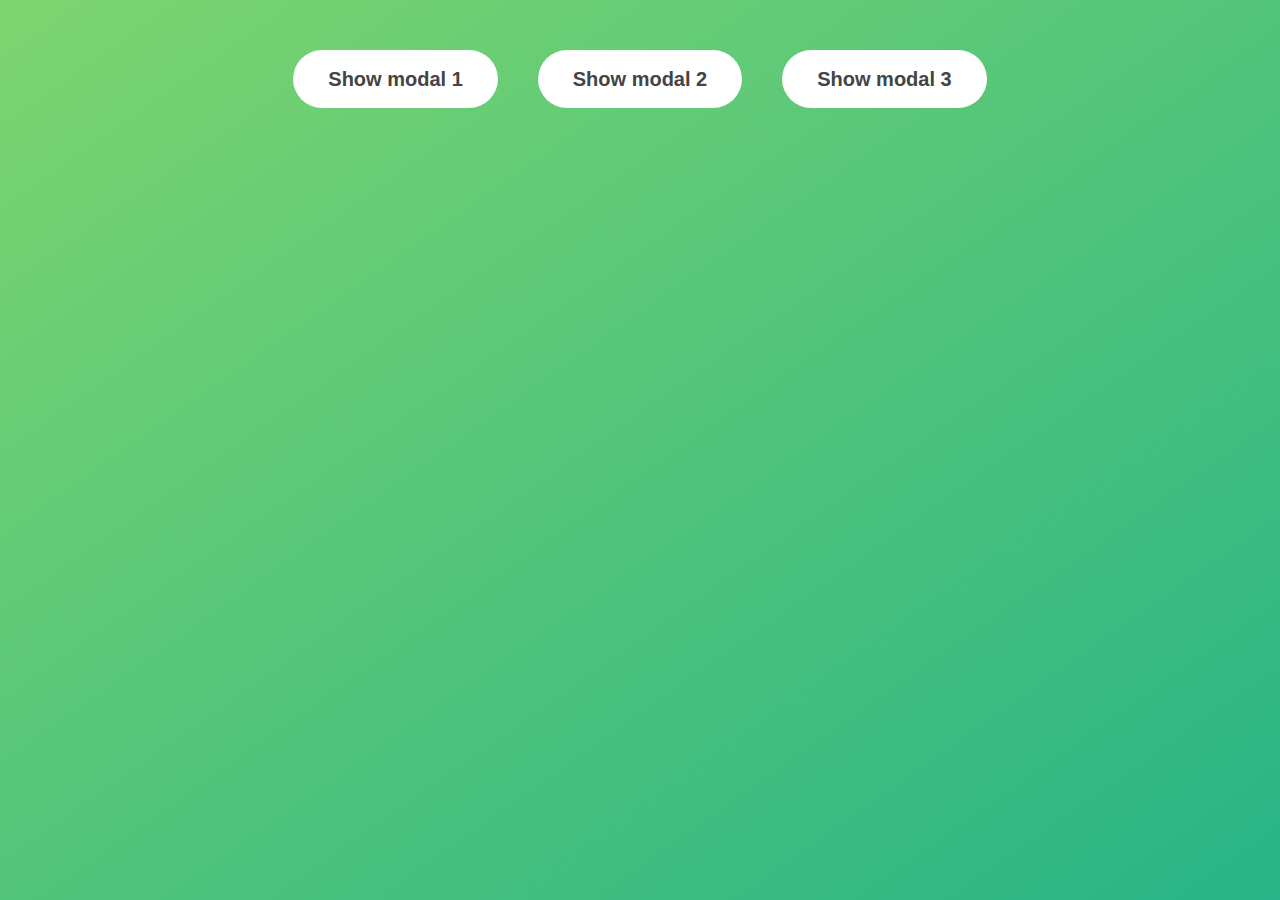
<file: Modal/index.html>
<!DOCTYPE html>
<html lang="en">

<head>
    <meta charset="UTF-8" />
    <meta name="viewport" content="width=device-width, initial-scale=1.0" />
    <meta http-equiv="X-UA-Compatible" content="ie=edge" />
    <link rel="stylesheet" href="style.css" />
    <title>Modal window</title>
</head>

<body>
    <button class="show-modal">Show modal 1</button>
    <button class="show-modal">Show modal 2</button>
    <button class="show-modal">Show modal 3</button>

    <div class="modal hidden">
        <button class="close-modal">&times;</button>
        <h1>I'm a modal window 😍</h1>
        <p>
            Lorem ipsum dolor sit amet, consectetur adipisicing elit, sed do eiusmod
            tempor incididunt ut labore et dolore magna aliqua. Ut enim ad minim
            veniam, quis nostrud exercitation ullamco laboris nisi ut aliquip ex ea
            commodo consequat. Duis aute irure dolor in reprehenderit in voluptate
            velit esse cillum dolore eu fugiat nulla pariatur. Excepteur sint
            occaecat cupidatat non proident, sunt in culpa qui officia deserunt
            mollit anim id est laborum.
        </p>
    </div>
    <div class="overlay hidden"></div>

    <script src="script.js"></script>
</body>

</html>
</file>
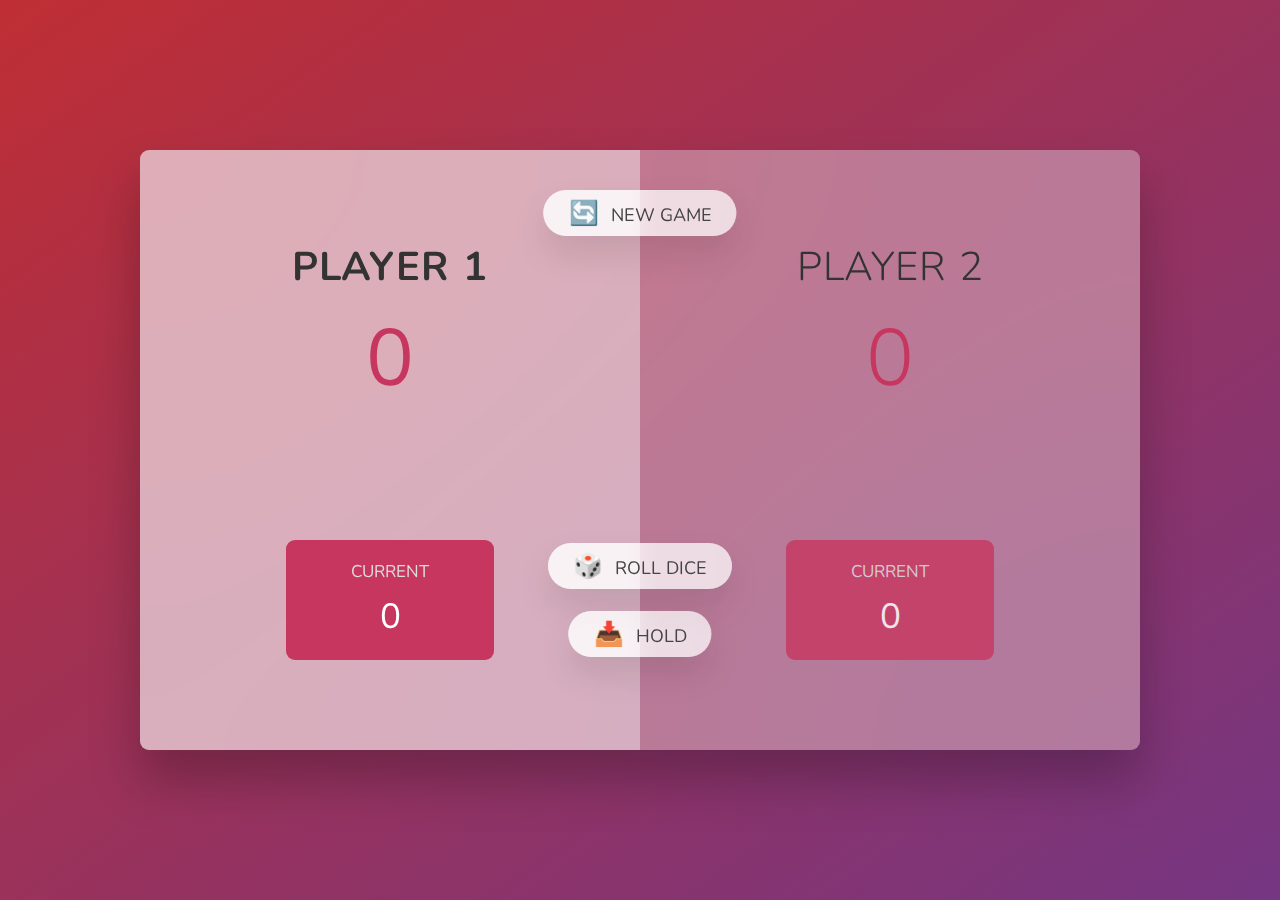
<file: Pig Game/index.html>
<!DOCTYPE html>
<html lang="en">

<head>
    <meta charset="UTF-8" />
    <meta name="viewport" content="width=device-width, initial-scale=1.0" />
    <meta http-equiv="X-UA-Compatible" content="ie=edge" />
    <link rel="stylesheet" href="style.css" />
    <title>Pig Game</title>
</head>

<body>
    <main>
        <section class="player player--0 player--active">
            <h2 class="name" id="name--0">Player 1</h2>
            <p class="score" id="score--0">43</p>
            <div class="current">
                <p class="current-label">Current</p>
                <p class="current-score" id="current--0">0</p>
            </div>
        </section>
        <section class="player player--1">
            <h2 class="name" id="name--1">Player 2</h2>
            <p class="score" id="score--1">24</p>
            <div class="current">
                <p class="current-label">Current</p>
                <p class="current-score" id="current--1">0</p>
            </div>
        </section>

        <img src="dice-5.png" alt="Playing dice" class="dice" />
        <button class="btn btn--new">🔄 New game</button>
        <button class="btn btn--roll">🎲 Roll dice</button>
        <button class="btn btn--hold">📥 Hold</button>
    </main>
    <script src="script.js"></script>
</body>

</html>
</file>
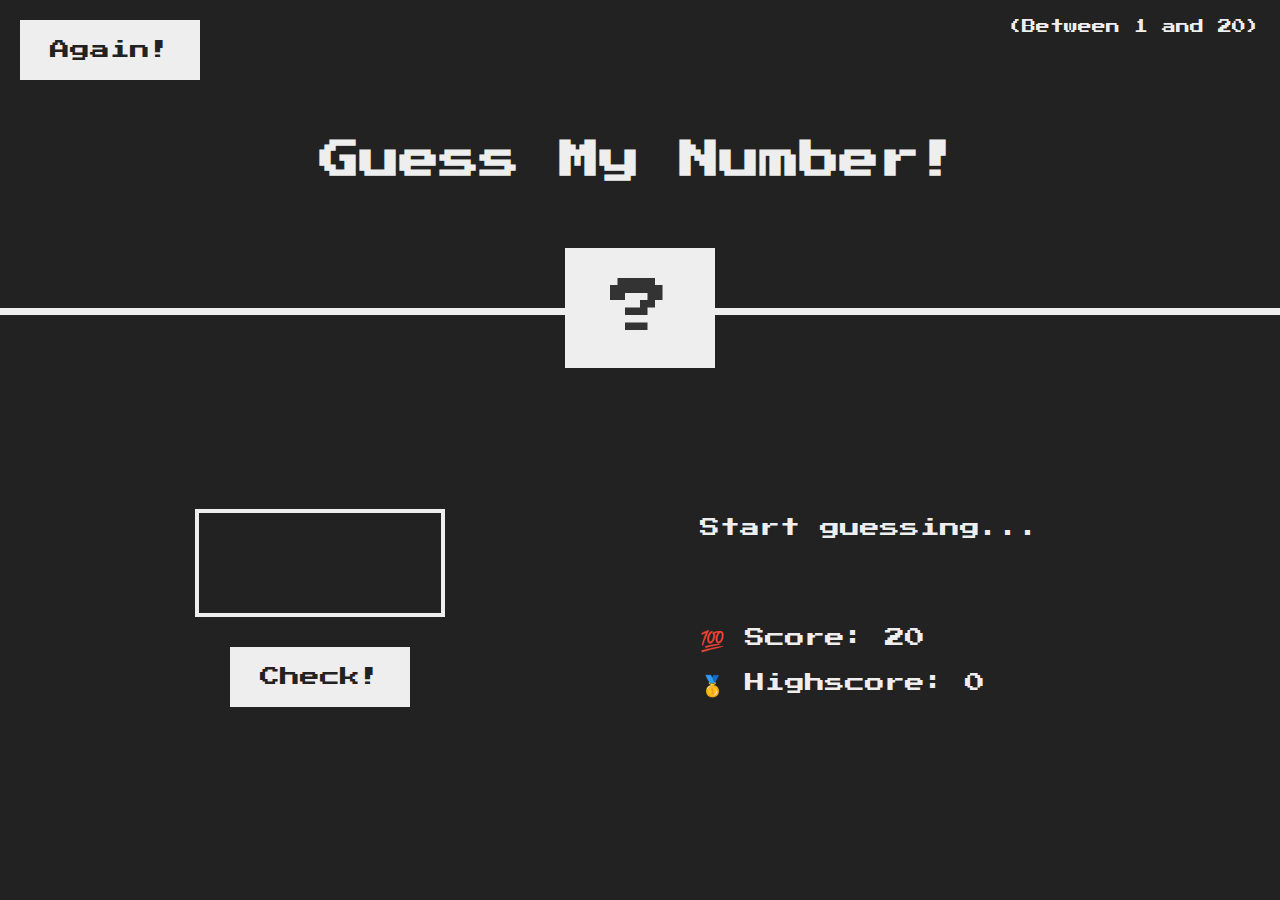
<file: DOM and Events/2/index.html>
<!DOCTYPE html>
<html lang="en">

<head>
    <meta charset="UTF-8" />
    <meta name="viewport" content="width=device-width, initial-scale=1.0" />
    <meta http-equiv="X-UA-Compatible" content="ie=edge" />
    <link rel="stylesheet" href="style.css" />
    <title>Guess My Number!</title>
</head>

<body>
    <header>
        <h1>Guess My Number!</h1>
        <p class="between">(Between 1 and 20)</p>
        <button class="btn again">Again!</button>
        <div class="number">?</div>
    </header>
    <main>
        <section class="left">
            <input type="number" class="guess" />
            <button class="btn check">Check!</button>
        </section>
        <section class="right">
            <p class="message">Start guessing...</p>
            <p class="label-score">💯 Score: <span class="score">20</span></p>
            <p class="label-highscore">
                🥇 Highscore: <span class="highscore">0</span>
            </p>
        </section>
    </main>
    <script src="script.js"></script>
</body>

</html>
</file>
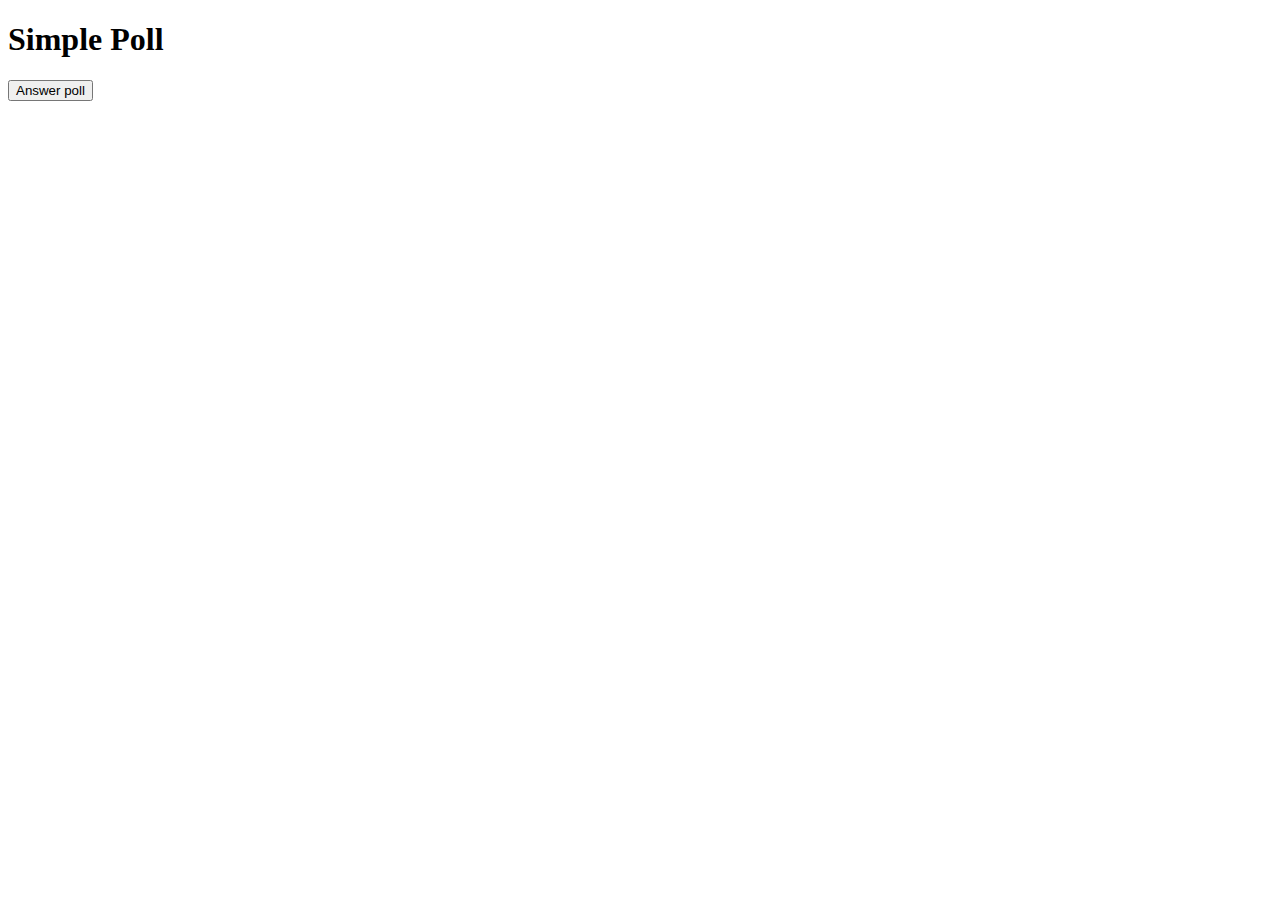
<file: Functions/1/index.html>
<!DOCTYPE html>
<html>

<head>
    <title>Poll App</title>
</head>

<body>
    <h1>Simple Poll</h1>
    <button class="poll">Answer poll</button>
    <script src="script.js"></script>
</body>

</html>
</file>
<file: Modal/style.css>
* {
    margin: 0;
    padding: 0;
    box-sizing: inherit;
}

html {
    font-size: 62.5%;
    box-sizing: border-box;
}

body {
    font-family: sans-serif;
    color: #333;
    line-height: 1.5;
    height: 100vh;
    position: relative;
    display: flex;
    align-items: flex-start;
    justify-content: center;
    background: linear-gradient(to top left, #28b487, #7dd56f);
}

.show-modal {
    font-size: 2rem;
    font-weight: 600;
    padding: 1.75rem 3.5rem;
    margin: 5rem 2rem;
    border: none;
    background-color: #fff;
    color: #444;
    border-radius: 10rem;
    cursor: pointer;
}

.close-modal {
    position: absolute;
    top: 1.2rem;
    right: 2rem;
    font-size: 5rem;
    color: #333;
    cursor: pointer;
    border: none;
    background: none;
}

h1 {
    font-size: 2.5rem;
    margin-bottom: 2rem;
}

p {
    font-size: 1.8rem;
}

/* -------------------------- */
/* CLASSES TO MAKE MODAL WORK */
.hidden {
    display: none;
}

.modal {
    position: absolute;
    top: 50%;
    left: 50%;
    transform: translate(-50%, -50%);
    width: 70%;

    background-color: white;
    padding: 6rem;
    border-radius: 5px;
    box-shadow: 0 3rem 5rem rgba(0, 0, 0, 0.3);
    z-index: 10;
}

.overlay {
    position: absolute;
    top: 0;
    left: 0;
    width: 100%;
    height: 100%;
    background-color: rgba(0, 0, 0, 0.6);
    backdrop-filter: blur(3px);
    z-index: 5; }
</file>
<file: Pig Game/style.css>
@import url('https://fonts.googleapis.com/css2?family=Nunito&display=swap');

* {
    margin: 0;
    padding: 0;
    box-sizing: inherit;
}

html {
    font-size: 62.5%;
    box-sizing: border-box;
}

body {
    font-family: 'Nunito', sans-serif;
    font-weight: 400;
    height: 100vh;
    color: #333;
    background-image: linear-gradient(to top left, #753682 0%, #bf2e34 100%);
    display: flex;
    align-items: center;
    justify-content: center;
}

/* LAYOUT */
main {
    position: relative;
    width: 100rem;
    height: 60rem;
    background-color: rgba(255, 255, 255, 0.35);
    backdrop-filter: blur(200px);
    filter: blur();
    box-shadow: 0 3rem 5rem rgba(0, 0, 0, 0.25);
    border-radius: 9px;
    overflow: hidden;
    display: flex;
}

.player {
    flex: 50%;
    padding: 9rem;
    display: flex;
    flex-direction: column;
    align-items: center;
    transition: all 0.75s;
}

/* ELEMENTS */
.name {
    position: relative;
    font-size: 4rem;
    text-transform: uppercase;
    letter-spacing: 1px;
    word-spacing: 2px;
    font-weight: 300;
    margin-bottom: 1rem;
}

.score {
    font-size: 8rem;
    font-weight: 300;
    color: #c7365f;
    margin-bottom: auto;
}

.player--active {
    background-color: rgba(255, 255, 255, 0.4);
}

.player--active .name {
    font-weight: 700;
}

.player--active .score {
    font-weight: 400;
}

.player--active .current {
    opacity: 1;
}

.current {
    background-color: #c7365f;
    opacity: 0.8;
    border-radius: 9px;
    color: #fff;
    width: 65%;
    padding: 2rem;
    text-align: center;
    transition: all 0.75s;
}

.current-label {
    text-transform: uppercase;
    margin-bottom: 1rem;
    font-size: 1.7rem;
    color: #ddd;
}

.current-score {
    font-size: 3.5rem;
}

/* ABSOLUTE POSITIONED ELEMENTS */
.btn {
    position: absolute;
    left: 50%;
    transform: translateX(-50%);
    color: #444;
    background: none;
    border: none;
    font-family: inherit;
    font-size: 1.8rem;
    text-transform: uppercase;
    cursor: pointer;
    font-weight: 400;
    transition: all 0.2s;

    background-color: white;
    background-color: rgba(255, 255, 255, 0.6);
    backdrop-filter: blur(10px);

    padding: 0.7rem 2.5rem;
    border-radius: 50rem;
    box-shadow: 0 1.75rem 3.5rem rgba(0, 0, 0, 0.1);
}

.btn::first-letter {
    font-size: 2.4rem;
    display: inline-block;
    margin-right: 0.7rem;
}

.btn--new {
    top: 4rem;
}

.btn--roll {
    top: 39.3rem;
}

.btn--hold {
    top: 46.1rem;
}

.btn:active {
    transform: translate(-50%, 3px);
    box-shadow: 0 1rem 2rem rgba(0, 0, 0, 0.15);
}

.btn:focus {
    outline: none;
}

.dice {
    position: absolute;
    left: 50%;
    top: 16.5rem;
    transform: translateX(-50%);
    height: 10rem;
    box-shadow: 0 2rem 5rem rgba(0, 0, 0, 0.2);
}

.player--winner {
    background-color: #2f2f2f;
}

.player--winner .name {
    font-weight: 700;
    color: #c7365f;
}

.hidden {
    display: none;
}
</file>
<file: DOM and Events/2/style.css>
@import url('https://fonts.googleapis.com/css?family=Press+Start+2P&display=swap');

* {
    margin: 0;
    padding: 0;
    box-sizing: inherit;
}

html {
    font-size: 62.5%;
    box-sizing: border-box;
}

body {
    font-family: 'Press Start 2P', sans-serif;
    color: #eee;
    background-color: #222;
    /* background-color: #60b347; */
}

/* LAYOUT */
header {
    position: relative;
    height: 35vh;
    border-bottom: 7px solid #eee;
}

main {
    height: 65vh;
    color: #eee;
    display: flex;
    align-items: center;
    justify-content: space-around;
}

.left {
    width: 52rem;
    display: flex;
    flex-direction: column;
    align-items: center;
}

.right {
    width: 52rem;
    font-size: 2rem;
}

/* ELEMENTS STYLE */
h1 {
    font-size: 4rem;
    text-align: center;
    position: absolute;
    width: 100%;
    top: 52%;
    left: 50%;
    transform: translate(-50%, -50%);
}

.number {
    background: #eee;
    color: #333;
    font-size: 6rem;
    width: 15rem;
    padding: 3rem 0rem;
    text-align: center;
    position: absolute;
    bottom: 0;
    left: 50%;
    transform: translate(-50%, 50%);
}

.between {
    font-size: 1.4rem;
    position: absolute;
    top: 2rem;
    right: 2rem;
}

.again {
    position: absolute;
    top: 2rem;
    left: 2rem;
}

.guess {
    background: none;
    border: 4px solid #eee;
    font-family: inherit;
    color: inherit;
    font-size: 5rem;
    padding: 2.5rem;
    width: 25rem;
    text-align: center;
    display: block;
    margin-bottom: 3rem;
}

.btn {
    border: none;
    background-color: #eee;
    color: #222;
    font-size: 2rem;
    font-family: inherit;
    padding: 2rem 3rem;
    cursor: pointer;
}

.btn:hover {
    background-color: #ccc;
}

.message {
    margin-bottom: 8rem;
    height: 3rem;
}

.label-score {
    margin-bottom: 2rem;
}
</file>
